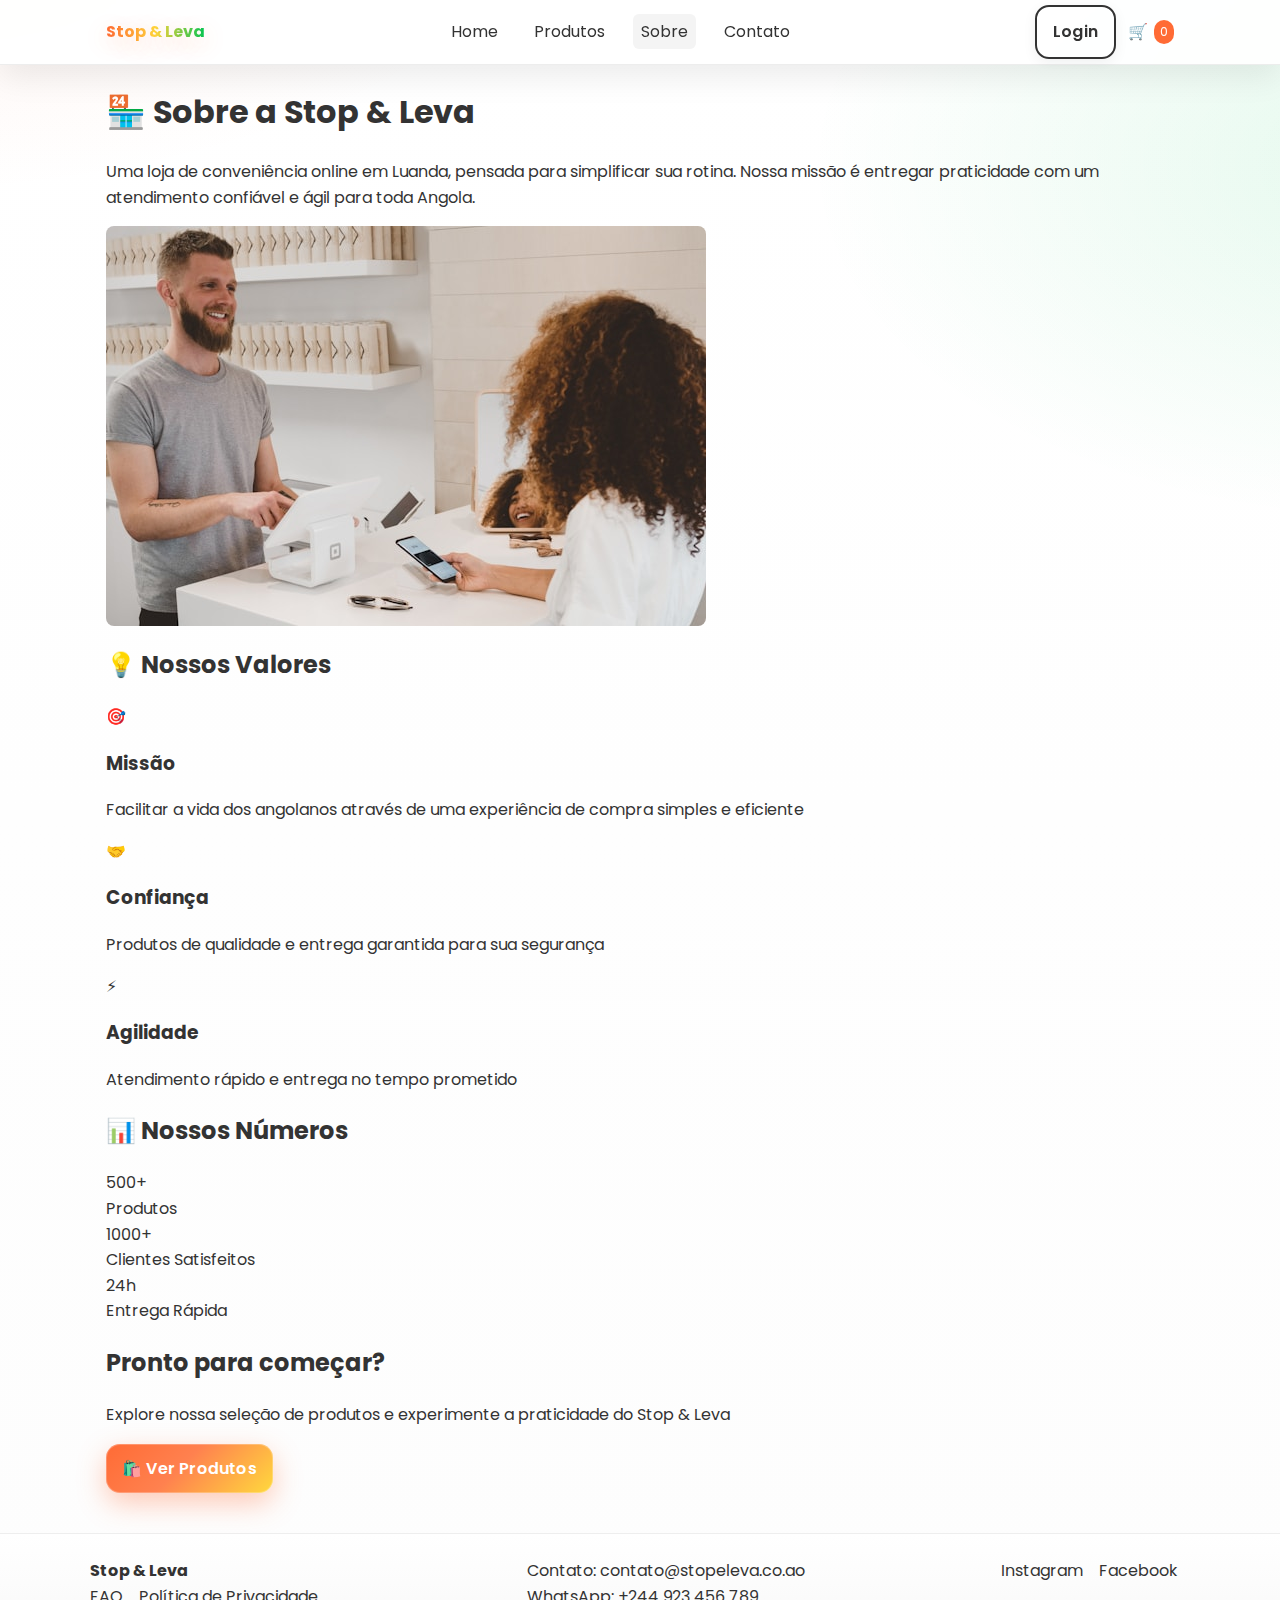
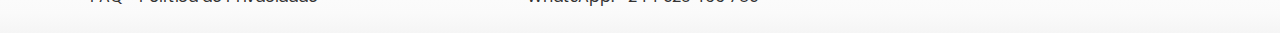
<file: about.html>
<!DOCTYPE html>
<html lang="pt-br">
<head>
  <meta charset="UTF-8" />
  <meta name="viewport" content="width=device-width, initial-scale=1.0" />
  <title>Stop & Leva - Sobre</title>
  <link rel="preconnect" href="https://fonts.googleapis.com">
  <link rel="preconnect" href="https://fonts.gstatic.com" crossorigin>
  <link href="https://fonts.googleapis.com/css2?family=Poppins:wght@400;600;700&display=swap" rel="stylesheet">
  <link rel="stylesheet" href="assets/css/style.css" />
</head>
<body data-page="about">
  <header class="header">
    <div class="container header__inner">
      <a class="logo" href="index.html">Stop & Leva</a>
      <nav class="nav">
        <a href="index.html">Home</a>
        <a href="products.html">Produtos</a>
        <a href="about.html" class="active">Sobre</a>
        <a href="contact.html">Contato</a>
      </nav>
      <div class="header__actions">
        <a class="btn btn--outline" href="login.html" id="loginBtn">Login</a>
        <a class="cart" href="cart.html">
          <span>🛒</span>
          <span class="cart__count" id="cartCount">0</span>
        </a>
      </div>
    </div>
  </header>

  <main class="container">
    <section class="about-hero">
      <div class="about-content">
        <h1>🏪 Sobre a Stop & Leva</h1>
        <p class="lead">Uma loja de conveniência online em Luanda, pensada para simplificar sua rotina. Nossa missão é entregar praticidade com um atendimento confiável e ágil para toda Angola.</p>
      </div>
      <div class="about-image">
        <img src="assets/images/photo-1556742049-0cfed4f6a45d.jpeg" alt="Loja Stop & Leva" />
      </div>
    </section>

    <section class="values-section">
      <h2>💡 Nossos Valores</h2>
      <div class="values-grid">
        <div class="value-card">
          <div class="value-icon">🎯</div>
          <h3>Missão</h3>
          <p>Facilitar a vida dos angolanos através de uma experiência de compra simples e eficiente</p>
        </div>
        <div class="value-card">
          <div class="value-icon">🤝</div>
          <h3>Confiança</h3>
          <p>Produtos de qualidade e entrega garantida para sua segurança</p>
        </div>
        <div class="value-card">
          <div class="value-icon">⚡</div>
          <h3>Agilidade</h3>
          <p>Atendimento rápido e entrega no tempo prometido</p>
        </div>
      </div>
    </section>

    <section class="stats-section">
      <h2>📊 Nossos Números</h2>
      <div class="stats-grid">
        <div class="stat-card">
          <div class="stat-number">500+</div>
          <div class="stat-label">Produtos</div>
        </div>
        <div class="stat-card">
          <div class="stat-number">1000+</div>
          <div class="stat-label">Clientes Satisfeitos</div>
        </div>
        <div class="stat-card">
          <div class="stat-number">24h</div>
          <div class="stat-label">Entrega Rápida</div>
        </div>
      </div>
    </section>

    <section class="cta-section">
      <h2>Pronto para começar?</h2>
      <p>Explore nossa seleção de produtos e experimente a praticidade do Stop & Leva</p>
      <a href="products.html" class="btn btn--primary">🛍️ Ver Produtos</a>
    </section>
  </main>

  <footer class="footer">
    <div class="container footer__inner">
      <div>
        <strong>Stop & Leva</strong>
        <div class="footer__links">
          <a href="#">FAQ</a>
          <a href="#">Política de Privacidade</a>
        </div>
      </div>
      <div>
        <div>Contato: contato@stopeleva.co.ao</div>
        <div>WhatsApp: +244 923 456 789</div>
      </div>
      <div class="footer__socials">
        <a href="#">Instagram</a>
        <a href="#">Facebook</a>
      </div>
    </div>
  </footer>

  <script src="assets/js/data.js"></script>
  <script src="assets/js/app.js"></script>
</body>
</html>
</file>
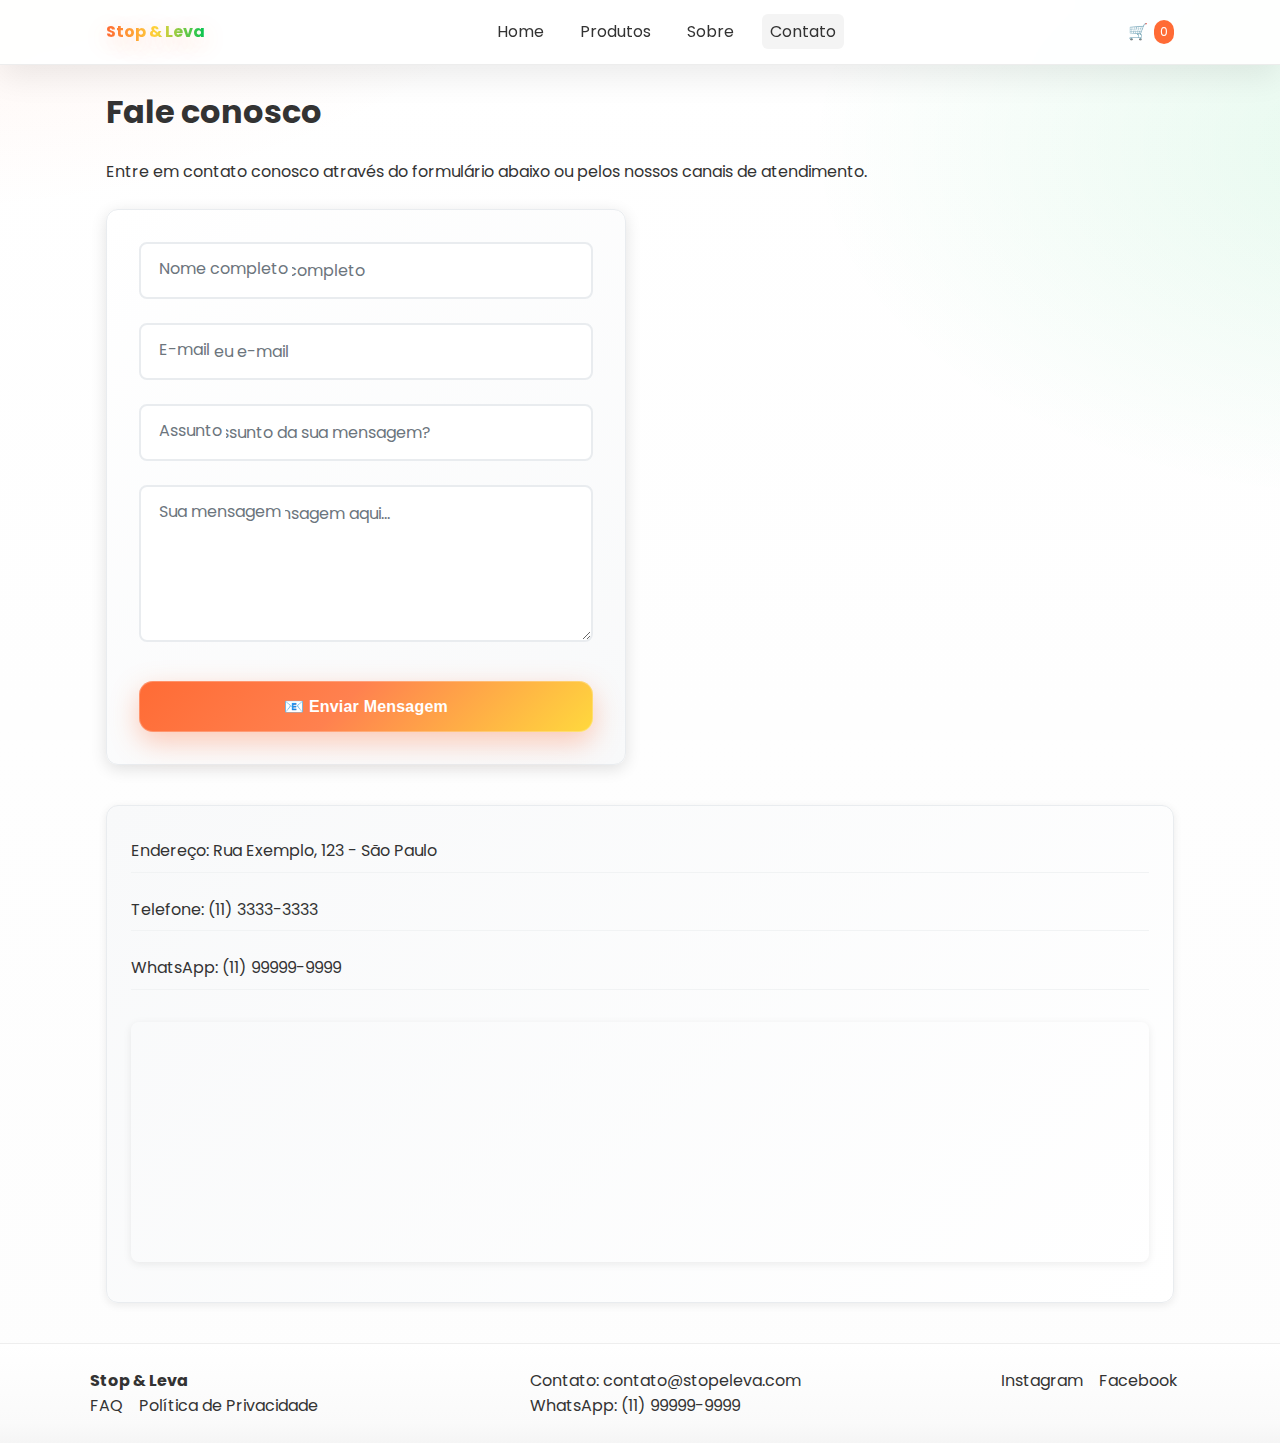
<file: contact.html>
<!DOCTYPE html>
<html lang="pt-br">
<head>
  <meta charset="UTF-8" />
  <meta name="viewport" content="width=device-width, initial-scale=1.0" />
  <title>Stop & Leva - Contato</title>
  <link rel="preconnect" href="https://fonts.googleapis.com">
  <link rel="preconnect" href="https://fonts.gstatic.com" crossorigin>
  <link href="https://fonts.googleapis.com/css2?family=Poppins:wght@400;600;700&display=swap" rel="stylesheet">
  <link rel="stylesheet" href="assets/css/style.css" />
</head>
<body data-page="contact">
  <header class="header">
    <div class="container header__inner">
      <a class="logo" href="index.html">Stop & Leva</a>
      <nav class="nav">
        <a href="index.html">Home</a>
        <a href="products.html">Produtos</a>
        <a href="about.html">Sobre</a>
        <a href="contact.html" class="active">Contato</a>
      </nav>
      <div class="header__actions">
        <a class="cart" href="cart.html">
          <span>🛒</span>
          <span class="cart__count" id="cartCount">0</span>
        </a>
      </div>
    </div>
  </header>

  <main class="container">
    <h1>Fale conosco</h1>
    <p>Entre em contato conosco através do formulário abaixo ou pelos nossos canais de atendimento.</p>
    
    <form class="form" id="contactForm">
      <div class="form__group">
        <input type="text" id="nome" name="nome" placeholder="Digite seu nome completo" required />
        <label class="form__label" for="nome">Nome completo</label>
      </div>
      
      <div class="form__group">
        <input type="email" id="email" name="email" placeholder="Digite seu e-mail" required />
        <label class="form__label" for="email">E-mail</label>
      </div>
      
      <div class="form__group">
        <input type="text" id="assunto" name="assunto" placeholder="Qual o assunto da sua mensagem?" required />
        <label class="form__label" for="assunto">Assunto</label>
      </div>
      
      <div class="form__group">
        <textarea id="mensagem" name="mensagem" placeholder="Escreva sua mensagem aqui..." rows="5" required></textarea>
        <label class="form__label" for="mensagem">Sua mensagem</label>
      </div>
      
      <button class="btn btn--primary" type="submit">
        <span>📧</span> Enviar Mensagem
      </button>
    </form>
    <div class="contact-info">
      <div>Endereço: Rua Exemplo, 123 - São Paulo</div>
      <div>Telefone: (11) 3333-3333</div>
      <div>WhatsApp: (11) 99999-9999</div>
      <div><iframe class="contact-map" title="mapa" src="https://maps.google.com/maps?q=S%C3%A3o%20Paulo&t=&z=13&ie=UTF8&iwloc=&output=embed" width="100%" height="240"></iframe></div>
    </div>
  </main>

  <footer class="footer">
    <div class="container footer__inner">
      <div>
        <strong>Stop & Leva</strong>
        <div class="footer__links">
          <a href="#">FAQ</a>
          <a href="#">Política de Privacidade</a>
        </div>
      </div>
      <div>
        <div>Contato: contato@stopeleva.com</div>
        <div>WhatsApp: (11) 99999-9999</div>
      </div>
      <div class="footer__socials">
        <a href="#">Instagram</a>
        <a href="#">Facebook</a>
      </div>
    </div>
  </footer>

  <script src="assets/js/data.js"></script>
  <script src="assets/js/app.js"></script>
</body>
</html>
</file>
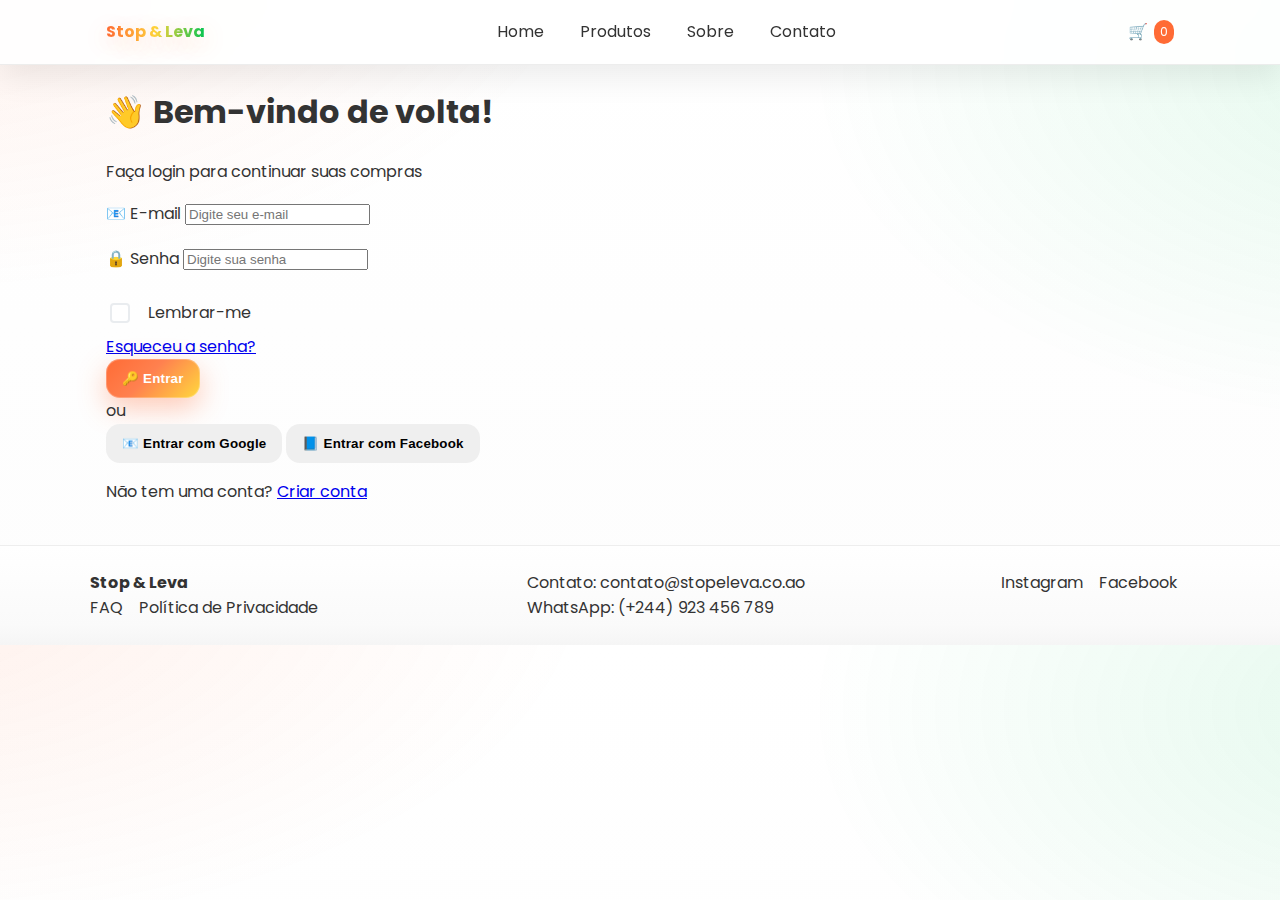
<file: login.html>
<!DOCTYPE html>
<html lang="pt-br">
<head>
  <meta charset="UTF-8" />
  <meta name="viewport" content="width=device-width, initial-scale=1.0" />
  <title>Stop & Leva - Login</title>
  <link rel="preconnect" href="https://fonts.googleapis.com">
  <link rel="preconnect" href="https://fonts.gstatic.com" crossorigin>
  <link href="https://fonts.googleapis.com/css2?family=Poppins:wght@400;600;700&display=swap" rel="stylesheet">
  <link rel="stylesheet" href="assets/css/style.css" />
</head>
<body data-page="login">
  <header class="header">
    <div class="container header__inner">
      <a class="logo" href="index.html">Stop & Leva</a>
      <nav class="nav">
        <a href="index.html">Home</a>
        <a href="products.html">Produtos</a>
        <a href="about.html">Sobre</a>
        <a href="contact.html">Contato</a>
      </nav>
      <div class="header__actions">
        <a class="cart" href="cart.html">
          <span>🛒</span>
          <span class="cart__count" id="cartCount">0</span>
        </a>
      </div>
    </div>
  </header>

  <main class="login-page">
    <div class="container">
      <div class="login-container">
        <div class="login-card">
          <div class="login-header">
            <h1>👋 Bem-vindo de volta!</h1>
            <p>Faça login para continuar suas compras</p>
          </div>
          
          <form class="login-form" id="loginForm">
            <div class="form__row">
              <label for="loginEmail">📧 E-mail</label>
              <input type="email" id="loginEmail" name="email" placeholder="Digite seu e-mail" required />
            </div>
            
            <div class="form__row">
              <label for="loginPassword">🔒 Senha</label>
              <input type="password" id="loginPassword" name="password" placeholder="Digite sua senha" required />
            </div>
            
            <div class="form__options">
              <label class="checkbox">
                <input type="checkbox" id="rememberMe" />
                Lembrar-me
              </label>
              <a href="#" class="forgot-password">Esqueceu a senha?</a>
            </div>
            
            <button class="btn btn--primary btn--login" type="submit">
              🔑 Entrar
            </button>
          </form>
          
          <div class="login-divider">
            <span>ou</span>
          </div>
          
          <div class="social-login">
            <button class="btn btn--social btn--google" type="button">
              📧 Entrar com Google
            </button>
            <button class="btn btn--social btn--facebook" type="button">
              📘 Entrar com Facebook
            </button>
          </div>
          
          <div class="signup-link">
            <p>Não tem uma conta? <a href="#" id="signupLink">Criar conta</a></p>
          </div>
        </div>
      </div>
    </div>
  </main>

  <footer class="footer">
    <div class="container footer__inner">
      <div>
        <strong>Stop & Leva</strong>
        <div class="footer__links">
          <a href="#">FAQ</a>
          <a href="#">Política de Privacidade</a>
        </div>
      </div>
      <div>
        <div>Contato: contato@stopeleva.co.ao</div>
        <div>WhatsApp: (+244) 923 456 789</div>
      </div>
      <div class="footer__socials">
        <a href="#">Instagram</a>
        <a href="#">Facebook</a>
      </div>
    </div>
  </footer>

  <script src="assets/js/data.js"></script>
  <script src="assets/js/app.js"></script>
</body>
</html>
</file>
<file: assets/css/style.css>
/* === VARIÁVEIS GLOBAIS === */
:root{
  --brand:#FF6B35;
  --accent:#FFD93D;
  --text:#333333;
  --bg:#FFFFFF;
  --muted:#F4F4F4;
  --action:#00C853;
  --shadow-light: 0 2px 8px rgba(0, 0, 0, 0.08);
  --shadow-medium: 0 4px 16px rgba(0, 0, 0, 0.12);
  --shadow-heavy: 0 8px 32px rgba(0, 0, 0, 0.16);
  --border-radius: 12px;
  --border-radius-small: 8px;
  --transition: all 0.3s ease;
}

/* === RESET E BASE === */
*{
  box-sizing:border-box;
}

html,body{
  margin:0;
  padding:0;
}

body{
  font-family:'Poppins',system-ui,-apple-system,Segoe UI,Roboto,Ubuntu,'Helvetica Neue',Arial,sans-serif;
  color:var(--text);
  background:var(--bg);
  line-height: 1.6;
}

img{
  max-width:100%;
  display:block;
  border-radius: var(--border-radius-small);
}

/* === UTILITÁRIOS === */
.container{
  max-width:1100px;
  margin:0 auto;
  padding:0 16px;
}

.hidden{
  display:none;
}

.header{position:sticky;top:0;background:var(--bg);border-bottom:1px solid #eee;z-index:10}
.header__inner{display:flex;align-items:center;justify-content:space-between;height:64px}
.logo{font-weight:700;color:var(--brand);text-decoration:none}
.nav a{margin:0 8px;text-decoration:none;color:var(--text);padding:6px 8px;border-radius:6px}
.nav a.active,.nav a:hover{background:var(--muted)}
.header__actions{display:flex;gap:12px;align-items:center}
.cart{display:inline-flex;align-items:center;gap:6px;text-decoration:none;color:var(--text);position:relative}
.cart__count{background:var(--brand);color:#fff;border-radius:999px;padding:2px 6px;font-size:12px}

.btn{display:inline-block;border:none;border-radius:10px;padding:12px 16px;font-weight:600;cursor:pointer;text-decoration:none}
.btn--primary{background:var(--brand);color:#fff}
.btn--primary:hover{filter:brightness(0.95)}
.btn--outline{border:2px solid var(--text);color:var(--text);background:transparent}

.hero{background:linear-gradient(90deg, var(--muted), #fff)}
.hero__inner{display:grid;grid-template-columns:1.1fr .9fr;gap:24px;align-items:center;padding:40px 0}
.hero__content h1{font-size:40px;margin:0 0 8px}
.hero__content p{margin:0 0 16px}

.categories,.featured{padding:32px 0}
.category-grid{display:grid;grid-template-columns:repeat(5,1fr);gap:12px}
.category-card{display:flex;align-items:center;justify-content:center;background:var(--muted);border-radius:10px;height:80px;text-decoration:none;color:var(--text);font-weight:600}
.category-card:hover{background:#e9e9e9}

.product-grid{display:grid;grid-template-columns:repeat(4,1fr);gap:16px}
.product-card{border:1px solid #eee;border-radius:12px;overflow:hidden;background:#fff;display:flex;flex-direction:column}
.product-card__info{padding:12px;display:flex;flex-direction:column;gap:8px}
.price{font-weight:700}
.card-actions{margin-top:auto}

.layout{display:grid;grid-template-columns:260px 1fr;gap:24px;padding:24px 0}
/* === ESTILOS DA SIDEBAR E FILTROS === */
.sidebar{
  border: 1px solid #e9ecef;
  border-radius: var(--border-radius);
  padding: 24px;
  background: linear-gradient(145deg, #ffffff, #f8f9fa);
  height: fit-content;
  box-shadow: var(--shadow-light);
}

.sidebar h3{
  margin: 0 0 20px 0;
  color: var(--text);
  font-size: 18px;
  font-weight: 600;
  padding-bottom: 12px;
  border-bottom: 2px solid var(--brand);
}

.filter{
  display: grid;
  gap: 10px;
  margin-bottom: 20px;
  padding: 16px;
  background: white;
  border-radius: var(--border-radius-small);
  box-shadow: var(--shadow-light);
}

.filter:last-child{
  margin-bottom: 0;
}

.filter label{
  font-weight: 500;
  color: var(--text);
  font-size: 14px;
}

.checkbox{
  display: flex;
  align-items: center;
  gap: 10px;
  cursor: pointer;
  padding: 8px 0;
}

/* Contador de resultados */
.results-counter{
  background: linear-gradient(90deg, var(--brand), #ff814f);
  color: white;
  padding: 12px 16px;
  border-radius: var(--border-radius-small);
  margin-bottom: 20px;
  font-weight: 600;
  text-align: center;
  box-shadow: var(--shadow-light);
}
/* === ESTILOS DE BUSCA MELHORADOS === */
.searchbar{
  margin-bottom: 20px;
  position: relative;
}

.searchbar input{
  width: 100%;
  padding: 12px 16px 12px 44px;
  border: 2px solid #e9ecef;
  border-radius: var(--border-radius-small);
  font-size: 16px;
  background: #ffffff;
  transition: var(--transition);
  outline: none;
}

.searchbar input:focus{
  border-color: var(--brand);
  box-shadow: 0 0 0 3px rgba(255, 107, 53, 0.1);
}

/* Ícone de busca */
.searchbar::before{
  content: "🔍";
  position: absolute;
  left: 14px;
  top: 50%;
  transform: translateY(-50%);
  font-size: 16px;
  pointer-events: none;
  z-index: 1;
}

.empty{padding:24px;border:1px dashed #ddd;border-radius:12px;text-align:center}

.product-detail{display:grid;grid-template-columns:1fr 1.2fr;gap:24px;padding:24px 0}
.product-detail__info{display:grid;gap:12px}

/* === ESTILOS DO CARRINHO === */
.cart-list{
  display: grid;
  gap: 16px;
  padding: 24px 0;
}

.cart-item{
  display: grid;
  grid-template-columns: 80px 1fr 120px 80px 100px;
  gap: 16px;
  align-items: center;
  border: 1px solid #e9ecef;
  border-radius: var(--border-radius);
  padding: 16px;
  background: linear-gradient(145deg, #ffffff, #f8f9fa);
  box-shadow: var(--shadow-light);
  transition: var(--transition);
}

.cart-item:hover{
  transform: translateY(-2px);
  box-shadow: var(--shadow-medium);
}

.cart-item img{
  border-radius: var(--border-radius-small);
  box-shadow: var(--shadow-light);
}

.cart-summary{
  display: flex;
  align-items: center;
  justify-content: space-between;
  padding: 24px 20px;
  border-top: 2px solid #e9ecef;
  background: linear-gradient(145deg, #f8f9fa, #ffffff);
  border-radius: var(--border-radius);
  margin-top: 20px;
  box-shadow: var(--shadow-light);
}

.cart-total{
  font-size: 20px;
  font-weight: 700;
  color: var(--brand);
}

.footer{margin-top:40px;border-top:1px solid #eee;background:#fff}
.footer__inner{display:flex;align-items:flex-start;justify-content:space-between;gap:24px;padding:24px 0}
.footer__links a,.footer__socials a{color:var(--text);text-decoration:none;margin-right:12px}

/* === ESTILOS DE FORMULÁRIOS MELHORADOS === */
.values{
  padding-left:18px;
}

/* Container do formulário com visual elevado */
.form{
  max-width: 520px;
  background: linear-gradient(145deg, #ffffff, #f8f9fa);
  border: 1px solid #e9ecef;
  border-radius: var(--border-radius);
  padding: 32px;
  box-shadow: var(--shadow-medium);
  margin: 24px 0;
}

/* Espaçamento entre campos do formulário */
.form__row{
  margin-bottom: 20px;
  position: relative;
}

/* Estilo base para inputs e textareas */
.form input,
.form textarea{
  width: 100%;
  padding: 14px 16px;
  border: 2px solid #e9ecef;
  border-radius: var(--border-radius-small);
  font-size: 16px;
  font-family: inherit;
  background: #ffffff;
  transition: var(--transition);
  outline: none;
}

/* Estado de foco dos campos */
.form input:focus,
.form textarea:focus{
  border-color: var(--brand);
  box-shadow: 0 0 0 3px rgba(255, 107, 53, 0.1);
  transform: translateY(-1px);
}

/* Estado de hover dos campos */
.form input:hover,
.form textarea:hover{
  border-color: #d6d9dc;
  box-shadow: var(--shadow-light);
}

/* Estilo específico para textarea */
.form textarea{
  resize: vertical;
  min-height: 120px;
  font-family: inherit;
}

/* Placeholder com cor mais suave */
.form input::placeholder,
.form textarea::placeholder{
  color: #6c757d;
  opacity: 1;
}

/* Labels flutuantes melhorados */
.form__group{
  position: relative;
  margin-bottom: 24px;
}

.form__label{
  position: absolute;
  top: 14px;
  left: 16px;
  color: #6c757d;
  font-size: 16px;
  transition: var(--transition);
  pointer-events: none;
  background: white;
  padding: 0 4px;
  border-radius: 4px;
}

/* Estados dos labels - foco e preenchimento */
.form__group.focused .form__label,
.form__group.filled .form__label,
.form input:focus + .form__label,
.form input:not(:placeholder-shown) + .form__label,
.form textarea:focus + .form__label,
.form textarea:not(:placeholder-shown) + .form__label{
  top: -8px;
  left: 12px;
  font-size: 12px;
  color: var(--brand);
  font-weight: 600;
  background: white;
  box-shadow: 0 0 0 2px white;
}

/* Animação suave para labels */
.form__group.focused .form__label{
  color: var(--brand);
}

/* Estado de erro */
.form__group.error .form__label{
  color: #dc3545;
}

.form__group.error input,
.form__group.error textarea{
  border-color: #dc3545;
}

/* Estado de sucesso */
.form__group.success .form__label{
  color: var(--action);
}

.form__group.success input,
.form__group.success textarea{
  border-color: var(--action);
}

/* Validação visual */
.form input:valid{
  border-color: var(--action);
}

.form input:invalid:not(:focus):not(:placeholder-shown){
  border-color: #dc3545;
}

/* Botão de envio melhorado */
.form .btn{
  width: 100%;
  padding: 16px;
  font-size: 16px;
  font-weight: 600;
  margin-top: 8px;
  transition: var(--transition);
}

.form .btn--primary:hover{
  transform: translateY(-2px);
  box-shadow: 0 8px 24px rgba(255, 107, 53, 0.3);
}

/* Informações de contato com visual melhorado */
.contact-info{
  margin-top: 40px;
  display: grid;
  gap: 16px;
  background: linear-gradient(135deg, #f8f9fa, #ffffff);
  padding: 24px;
  border-radius: var(--border-radius);
  border: 1px solid #e9ecef;
  box-shadow: var(--shadow-light);
}

.contact-info div{
  padding: 8px 0;
  border-bottom: 1px solid #f1f3f4;
}

.contact-info div:last-child{
  border-bottom: none;
}

/* Mapa responsivo */
.contact-info iframe,
.contact-map{
  border: 0;
  border-radius: var(--border-radius-small);
  box-shadow: var(--shadow-light);
  margin-top: 8px;
}

/* === ESTILOS PARA INPUTS DE QUANTIDADE === */
input[type="number"]{
  padding: 10px 12px;
  border: 2px solid #e9ecef;
  border-radius: var(--border-radius-small);
  font-size: 16px;
  font-family: inherit;
  background: #ffffff;
  transition: var(--transition);
  outline: none;
  text-align: center;
}

input[type="number"]:focus{
  border-color: var(--brand);
  box-shadow: 0 0 0 3px rgba(255, 107, 53, 0.1);
}

input[type="number"]:hover{
  border-color: #d6d9dc;
}

/* === ESTILOS PARA FILTROS === */
.filter select,
.filter input[type="range"]{
  width: 100%;
  padding: 10px 12px;
  border: 2px solid #e9ecef;
  border-radius: var(--border-radius-small);
  font-size: 14px;
  background: #ffffff;
  transition: var(--transition);
  outline: none;
}

.filter select:focus,
.filter input[type="range"]:focus{
  border-color: var(--brand);
  box-shadow: 0 0 0 2px rgba(255, 107, 53, 0.1);
}

/* Checkbox customizado */
.checkbox input[type="checkbox"]{
  appearance: none;
  width: 20px;
  height: 20px;
  border: 2px solid #e9ecef;
  border-radius: 4px;
  background: #ffffff;
  cursor: pointer;
  transition: var(--transition);
  position: relative;
  margin-right: 8px;
}

.checkbox input[type="checkbox"]:checked{
  background: var(--brand);
  border-color: var(--brand);
}

.checkbox input[type="checkbox"]:checked::after{
  content: "✓";
  position: absolute;
  color: white;
  font-size: 14px;
  font-weight: bold;
  left: 50%;
  top: 50%;
  transform: translate(-50%, -50%);
}

.checkbox input[type="checkbox"]:focus{
  box-shadow: 0 0 0 3px rgba(255, 107, 53, 0.1);
}

/* === RESPONSIVIDADE === */
@media(max-width:980px){
  .hero__inner{grid-template-columns:1fr}
  .category-grid{grid-template-columns:repeat(3,1fr)}
  .product-grid{grid-template-columns:repeat(2,1fr)}
  .layout{grid-template-columns:1fr}
  .product-detail{grid-template-columns:1fr}
  .cart-item{grid-template-columns:64px 1fr 100px 80px 80px}
  
  /* Formulários responsivos */
  .form{
    padding: 20px;
    margin: 16px 0;
  }
  
  .contact-info{
    padding: 16px;
    margin-top: 24px;
  }
}
/* === EXAGGERATED THEME: neon gradients, blobs, glows, animations === */
:root{
  --neon1:#FF6B35; --neon2:#FFD93D; --neon3:#1E88E5; --neon4:#00C853;
}

/* Animated page background subtle gradient */
body{
  background:
    radial-gradient(1200px 600px at -10% -10%, rgba(255,107,53,0.10), transparent 60%),
    radial-gradient(1000px 600px at 110% 10%, rgba(0,200,83,0.10), transparent 60%),
    linear-gradient(180deg,#ffffff, #fdfdfd);
}

/* Glass header with stronger depth */
.header{
  background: rgba(255,255,255,0.9);
  -webkit-backdrop-filter: blur(14px);
  backdrop-filter: blur(14px);
  border-bottom: 1px solid rgba(0,0,0,0.07);
  box-shadow: 0 12px 32px rgba(0,0,0,0.08);
}

/* Neon gradient logo glow */
.logo{
  background: linear-gradient(90deg, var(--neon1), var(--neon2), var(--neon4));
  -webkit-background-clip: text; background-clip: text; color: transparent;
  text-shadow: 0 6px 24px rgba(255,107,53,0.30);
}

/* Buttons: neon gradient + glow */
.btn{ border-radius: 14px; letter-spacing:.2px; }
.btn--primary{
  background: linear-gradient(135deg, var(--neon1), #ff814f 45%, var(--neon2));
  box-shadow: 0 10px 28px rgba(255,107,53,0.35), inset 0 0 0 1px rgba(255,255,255,0.25);
}
.btn--primary:hover{
  transform: translateY(-2px) scale(1.01);
  filter: brightness(1.02);
  box-shadow: 0 16px 36px rgba(255,107,53,0.45);
}
.btn--outline{
  border-width: 2px;
  box-shadow: 0 4px 14px rgba(0,0,0,0.06);
}

/* Hero with animated blobs */
.hero{
  position: relative; overflow: hidden;
  background: radial-gradient(90% 120% at 0% 0%, rgba(255,107,53,0.10), transparent),
              radial-gradient(80% 120% at 100% 0%, rgba(0,200,83,0.10), transparent),
              linear-gradient(135deg,#fff 0%, #fafafa 40%, rgba(30,136,229,0.05) 100%);
}
.hero::before, .hero::after{
  content:""; 
  position:absolute; 
  border-radius:50%;
  filter: blur(40px); 
  opacity:.35; 
  pointer-events:none;
  animation: blobMove 18s ease-in-out infinite;
}
.hero::before{
  width:420px; height:420px; left:-120px; top:-80px;
  background: radial-gradient(circle at 30% 30%, var(--neon1), transparent 60%);
}
.hero::after{
  width:520px; height:520px; right:-160px; top:-120px;
  background: radial-gradient(circle at 70% 70%, var(--neon3), transparent 60%);
  animation-direction: reverse;
}
@keyframes blobMove{
  0%{ transform: translate(0,0) scale(1); }
  33%{ transform: translate(40px, -10px) scale(1.05); }
  66%{ transform: translate(-20px, 20px) scale(0.98); }
  100%{ transform: translate(0,0) scale(1); }
}

/* Categories with depth and hover lift */
.category-card{
  background: linear-gradient(180deg,#ffffff,#f7f7f7);
  border: 1px solid #eee; border-radius:16px; height:96px;
  box-shadow: 0 10px 26px rgba(0,0,0,0.10);
  transform: translateZ(0);
  transition: transform .18s ease, box-shadow .25s ease;
}
.category-card:hover{
  transform: translateY(-6px);
  box-shadow: 0 22px 40px rgba(0,0,0,0.14);
}

/* Products: floating cards, image zoom, glow hover */
.product-grid{ gap: 22px; }
.product-card{
  position:relative; overflow:hidden; border:1px solid rgba(0,0,0,0.06); border-radius:18px;
  box-shadow: 0 16px 40px rgba(0,0,0,0.10);
  transition: transform .22s ease, box-shadow .28s ease;
  background: linear-gradient(180deg,#ffffff 0%, #fefefe 100%);
}
.product-card:hover{
  transform: translateY(-8px) scale(1.005);
  box-shadow: 0 28px 60px rgba(0,0,0,0.18);
}
.product-card img{
  aspect-ratio: 4 / 3; object-fit: cover; transition: transform .35s ease;
}
.product-card:hover img{ transform: scale(1.06); }

/* Badge: neon glow */
.badge{
  position:absolute; top:12px; left:12px; z-index:2;
  padding:6px 12px; border-radius:999px; font-size:12px; font-weight:800; color:#fff;
  letter-spacing:.3px;
  box-shadow: 0 10px 24px rgba(0,0,0,0.25), 0 0 0 2px rgba(255,255,255,0.35) inset;
}
.badge--promo{
  background: linear-gradient(135deg, var(--neon4), #07e372 40%, #2cf08b);
  text-shadow: 0 2px 10px rgba(0,0,0,0.25);
}

/* Card content polish */
.product-card__info{ padding:16px; gap:10px; }
.card-actions{ display:flex; gap:10px; flex-wrap:wrap; }

/* Footer subtle gradient */
.footer{
  background: linear-gradient(180deg, #fff 0%, #fafafa 80%, #f5f5f5 100%);
}

/* Reduced motion support */
@media (prefers-reduced-motion: reduce){
  .btn--primary:hover, .category-card:hover, .product-card:hover{ transform:none \!important; }
  .hero::before, .hero::after{ animation:none \!important; }
}
/* === END EXAGGERATED THEME === */
</file>
